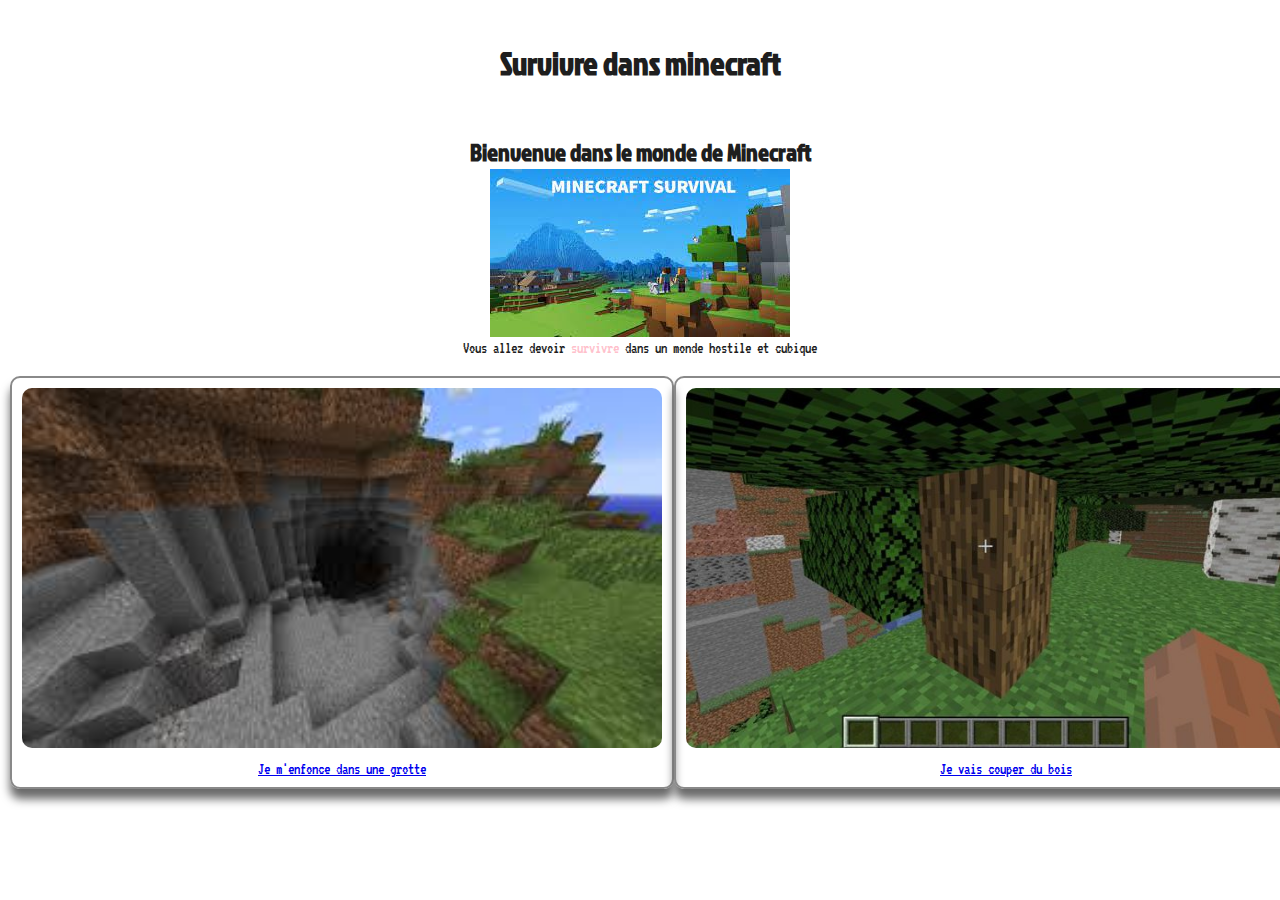
<file: stage Escape game 2806/index.html>
<!DOCTYPE html>
<html lang="fr">
<head>
    <meta charset="UTF-8">
    <link rel="stylesheet" href="./style.css">
    <link rel="preconnect" href="https://fonts.googleapis.com">
    <link rel="preconnect" href="https://fonts.gstatic.com" crossorigin>
    <link href="https://fonts.googleapis.com/css2?family=Jockey+One&family=VT323&display=swap" rel="stylesheet">
    <title>Escape Game : Une survie dans minecraft</title>
</head>
<body>
    <header>
        <h1>Survivre dans minecraft</h1>
    </header>

    <main>
        <div class="Introduction">
            <h2>Bienvenue dans le monde de Minecraft</h2>
            <img src="./img/home image.jpg">
            <p>Vous allez devoir 
                <span>survivre</span> dans un monde hostile et cubique</p>
        </div>

        <div class="Choix">
            <a href="./grotte.html">
                <img src="./img/grotte.jpg" alt="">
                <p>Je m'enfonce dans une grotte</p>
            </a>

            <a href="./bois.html">
                <img src="./img/bois.jpg" alt="">
                <p>Je vais couper du bois</p>
            </a>
        </div>
    </main>
</body>
</html>
</file>
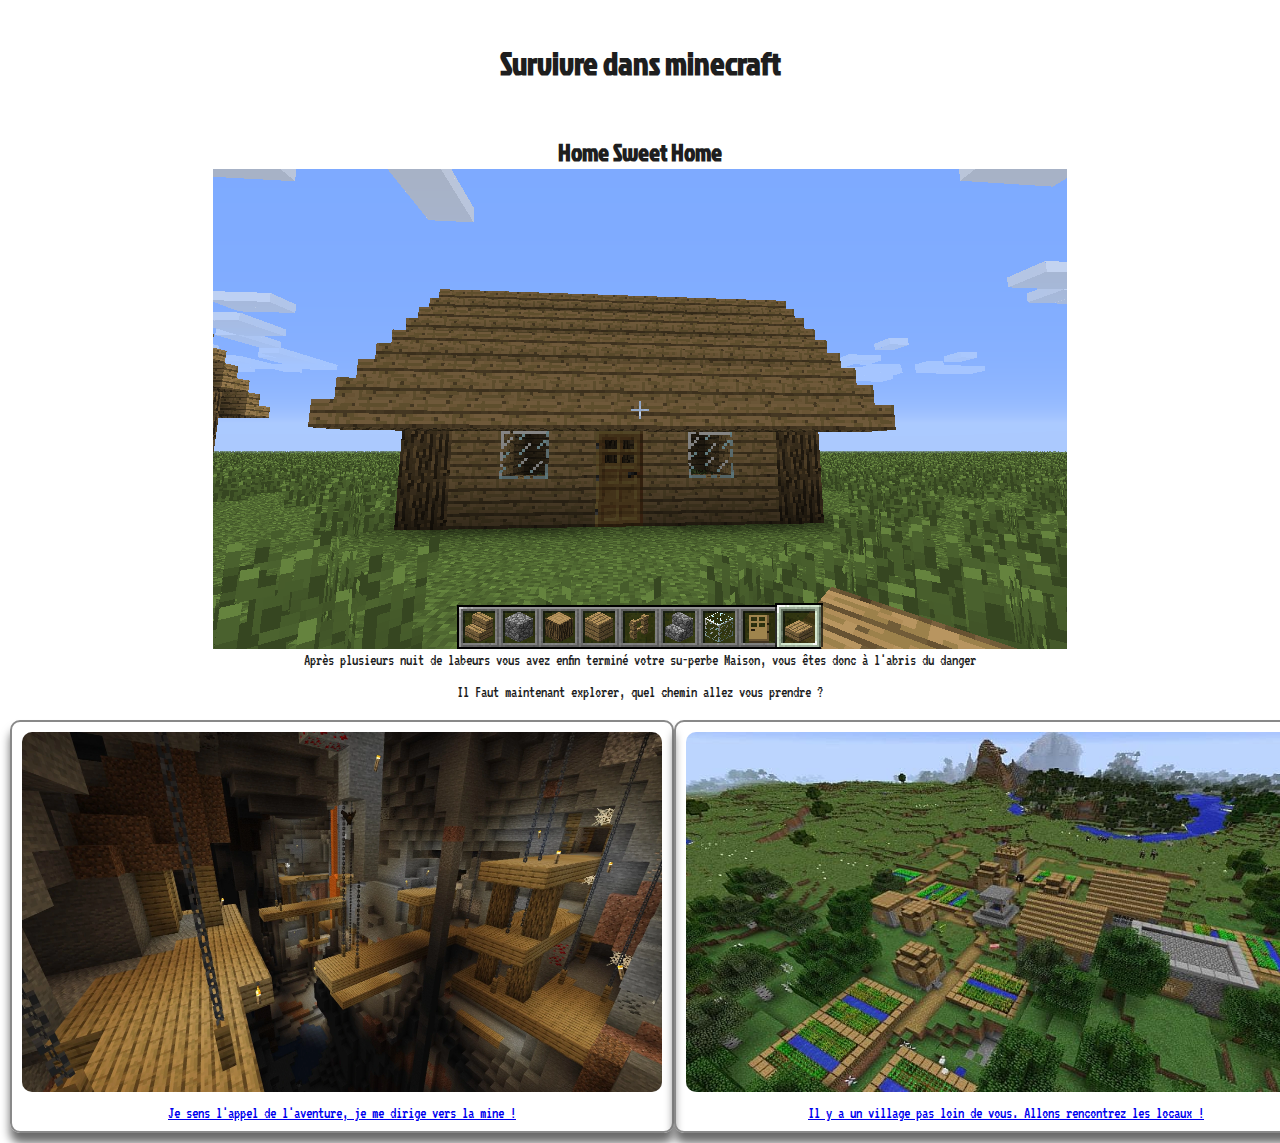
<file: stage Escape game 2806/bois.html>
<!DOCTYPE html>
<html lang="fr">
<head>
    <meta charset="UTF-8">
    <link rel="stylesheet" href="./style.css">
    <link rel="preconnect" href="https://fonts.googleapis.com">
    <link rel="preconnect" href="https://fonts.gstatic.com" crossorigin>
    <link href="https://fonts.googleapis.com/css2?family=Jockey+One&family=VT323&display=swap" rel="stylesheet">
    <title>Escape Game : Une survie dans minecraft</title>
</head>
<body>
    <header>
        <h1>Survivre dans minecraft</h1>
    </header>

    <main>
        <div class="Introduction">
            <h2>Home Sweet Home</h2>
            <img src="./img/Maison.png">
            <p>Après plusieurs nuit de labeurs vous avez enfin terminé votre su-perbe Maison, vous êtes donc à l'abris du danger
            <br><br>
            Il Faut maintenant explorer, quel chemin allez vous prendre ?    
            </p>
        </div>

        <div class="Choix">
            <a href="./">
                <img src="./img/crevasse.png" alt="">
                <p>Je sens l'appel de l'aventure, je me dirige vers la mine !</p>

                <a href="./village.html">
                    <img src="./img/village.jpeg" alt="">
                    <p>Il y a un village pas loin de vous. Allons rencontrez les locaux ! </p>
                </a>
            </a>
        </div>
    </main>
</body>
</html>
</file>
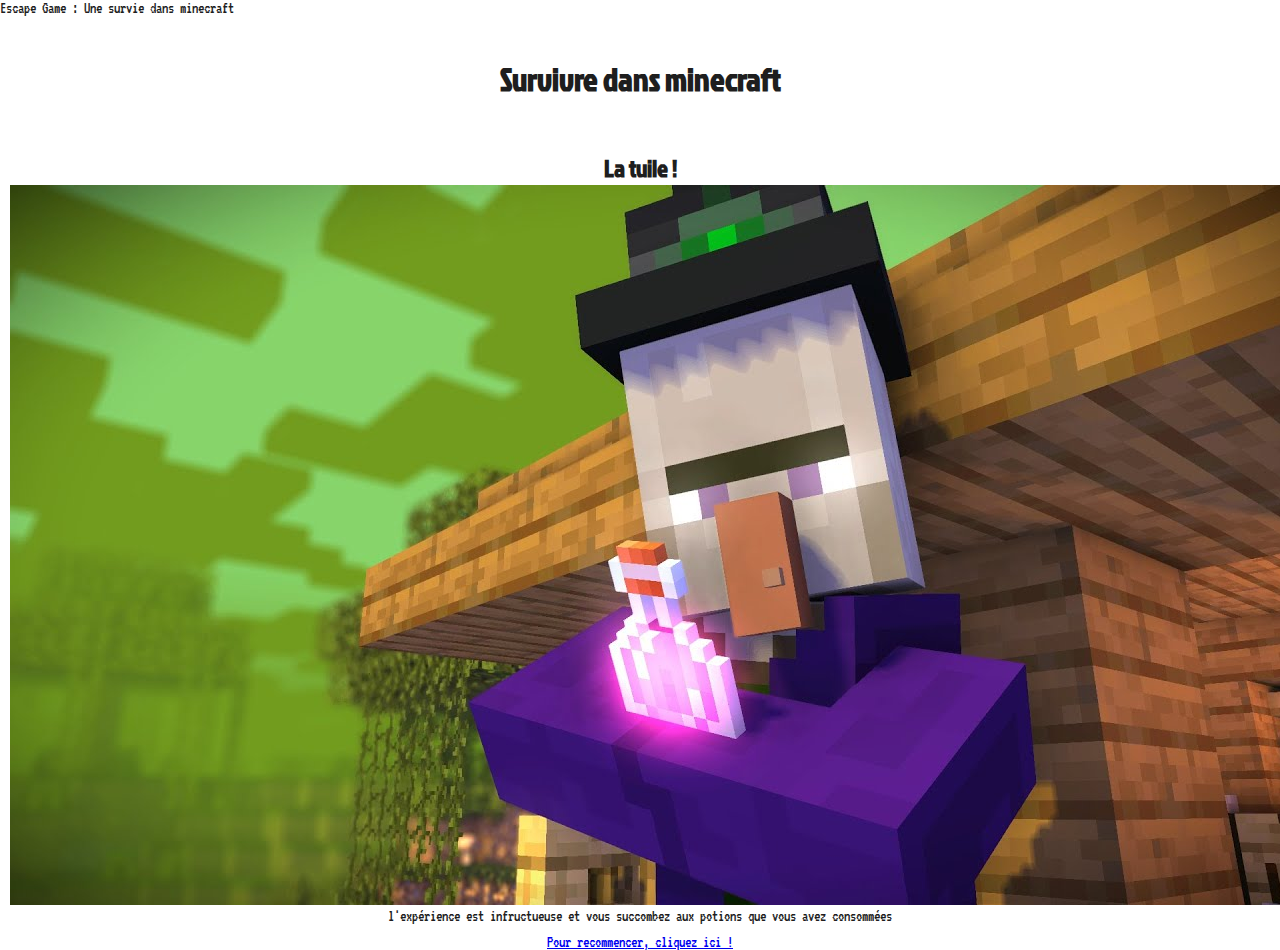
<file: stage Escape game 2806/gameoveralchimiste.html>
<!DOCTYPE html>
<html lang="fr">
<head>
    <meta charset="UTF-8">
    <link rel="stylesheet" href="./style.css">
    <link rel="preconnect" href="https://fonts.googleapis.com">
    <link rel="preconnect" href="https://fonts.gstatic.com" crossorigin>
    <link href="https://fonts.googleapis.com/css2?family=Jockey+One&family=VT323&display=swap" rel="stylesheet">
    <atitle>Escape Game : Une survie dans minecraft</title>
</head>
<body>
    <header>
        <h1>Survivre dans minecraft</h1>
    </header>

    <main>
        <div class="GameOver">
            <h2>La tuile !</h2>
            <img src="./img/alchimiste.jpg">
            <p>l'expérience est infructueuse et vous succombez aux potions que vous avez consommées</p>
        </div>

        <a href="./index.html">Pour recommencer, cliquez ici !</a>
    </main>
</body>
</html>
</file>
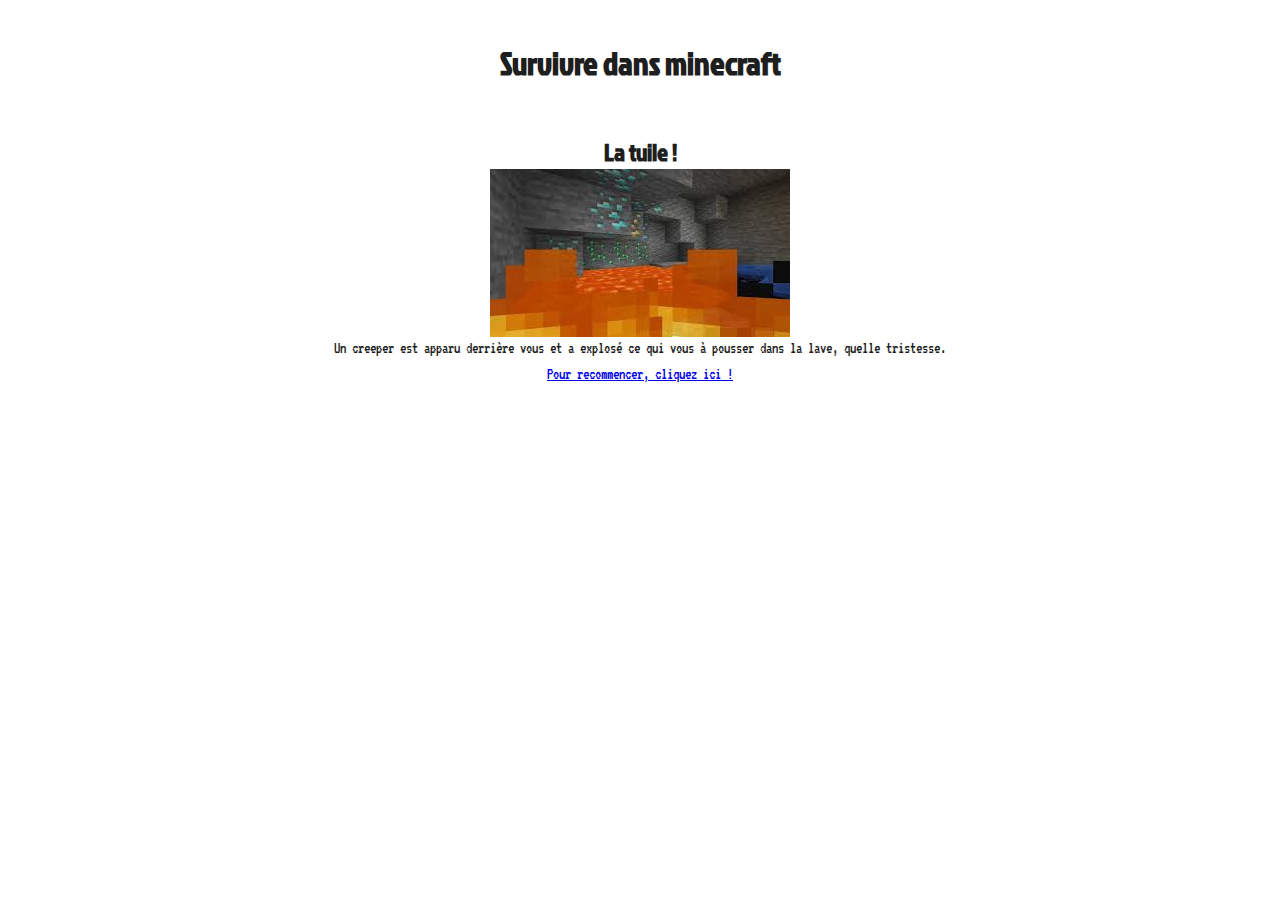
<file: stage Escape game 2806/gameovercreeper.html>
<!DOCTYPE html>
<html lang="fr">
<head>
    <meta charset="UTF-8">
    <link rel="stylesheet" href="./style.css">
    <link rel="preconnect" href="https://fonts.googleapis.com">
    <link rel="preconnect" href="https://fonts.gstatic.com" crossorigin>
    <link href="https://fonts.googleapis.com/css2?family=Jockey+One&family=VT323&display=swap" rel="stylesheet">
    <title>Escape Game : Une survie dans minecraft</title>
</head>
<body>
    <header>
        <h1>Survivre dans minecraft</h1>
    </header>

    <main>
        <div class="GameOver">
            <h2>La tuile !</h2>
            <img src="./img/gameovercreeper.jpg">
            <p>Un creeper est apparu derrière vous et a explosé ce qui vous à pousser dans la lave, quelle tristesse.</p>
        </div>

        <a href="./index.html">Pour recommencer, cliquez ici !</a>
    </main>
</body>
</html>
</file>
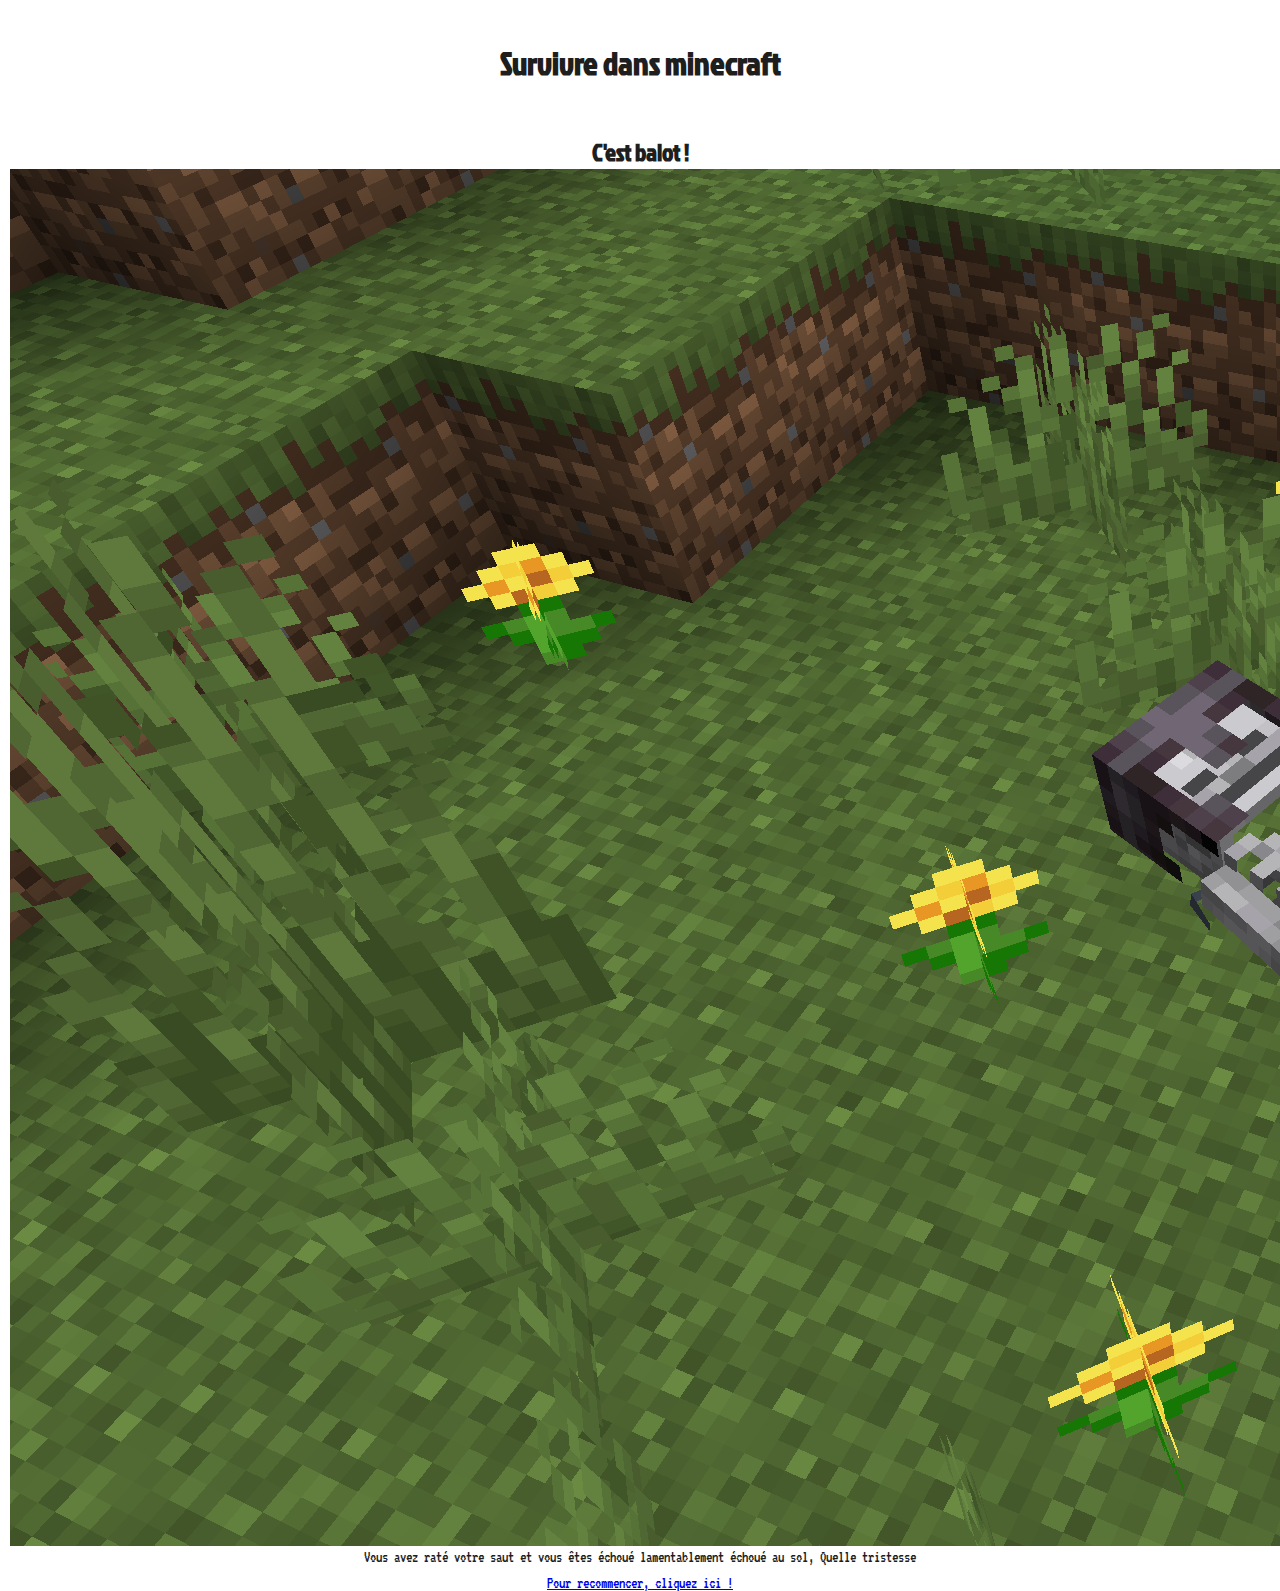
<file: stage Escape game 2806/gameovercrevasse.html>
<!DOCTYPE html>
<html lang="fr">
<head>
    <meta charset="UTF-8">
    <link rel="stylesheet" href="./style.css">
    <link rel="preconnect" href="https://fonts.googleapis.com">
    <link rel="preconnect" href="https://fonts.gstatic.com" crossorigin>
    <link href="https://fonts.googleapis.com/css2?family=Jockey+One&family=VT323&display=swap" rel="stylesheet">
    <title>Escape Game : Une survie dans minecraft</title>
</head>
<body>
    <header>
        <h1>Survivre dans minecraft</h1>
    </header>

    <main>
        <div class="GameOver">
            <h2>C'est balot !</h2>
            <img src="./img/falling.png">
            <p>Vous avez raté votre saut et vous êtes échoué lamentablement échoué au sol, Quelle tristesse </p>
        </div>

        <a href="./index.html">Pour recommencer, cliquez ici !</a>
    </main>
</body>
</html>
</file>
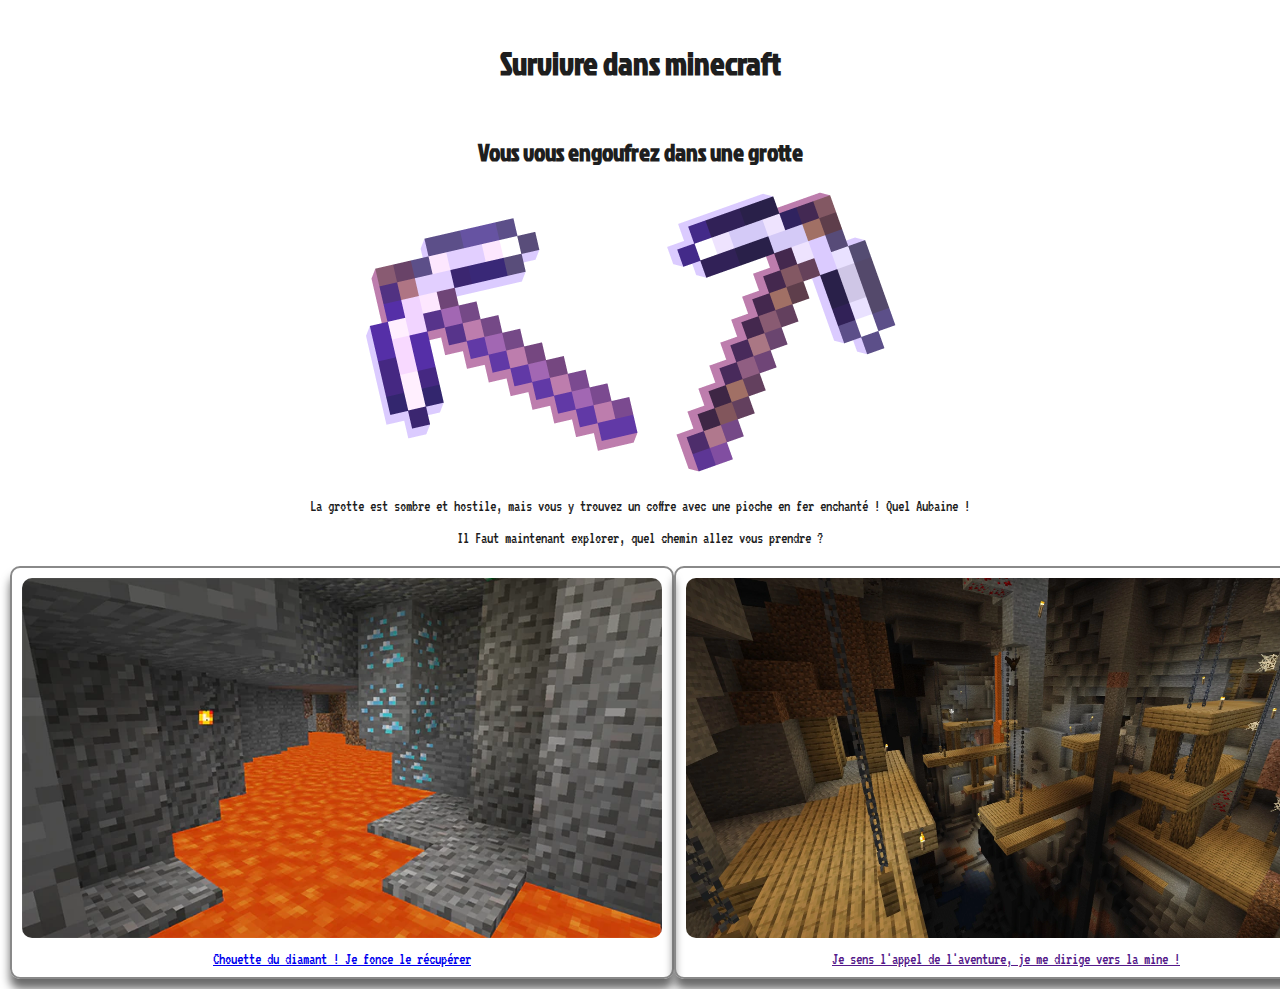
<file: stage Escape game 2806/grotte.html>
<!DOCTYPE html>
<html lang="fr">
<head>
    <meta charset="UTF-8">
    <link rel="stylesheet" href="./style.css">
    <link rel="preconnect" href="https://fonts.googleapis.com">
    <link rel="preconnect" href="https://fonts.gstatic.com" crossorigin>
    <link href="https://fonts.googleapis.com/css2?family=Jockey+One&family=VT323&display=swap" rel="stylesheet">
    <title>Escape Game : Une survie dans minecraft</title>
</head>
<body>
    <header>
        <h1>Survivre dans minecraft</h1>
    </header>

    <main>
        <div class="Introduction">
            <h2>Vous vous engoufrez dans une grotte</h2>
            <img src="./img/pioche.png">
            <p>La grotte est sombre et hostile, mais vous y trouvez un coffre avec une pioche en fer enchanté ! Quel Aubaine ! 
            <br><br>
            Il Faut maintenant explorer, quel chemin allez vous prendre ?    
            </p>
        </div>

        <div class="Choix">
            <a href="./gameovercreeper.html">
                <img src="./img/diamant.png" alt="">
                <p>Chouette du diamant ! Je fonce le récupérer</p>
            </a>

            <a href="">
                <img src="./img/crevasse.png" alt="">
                <p>Je sens l'appel de l'aventure, je me dirige vers la mine !</p>
            </a>
        </div>
    </main>
</body>
</html>
</file>
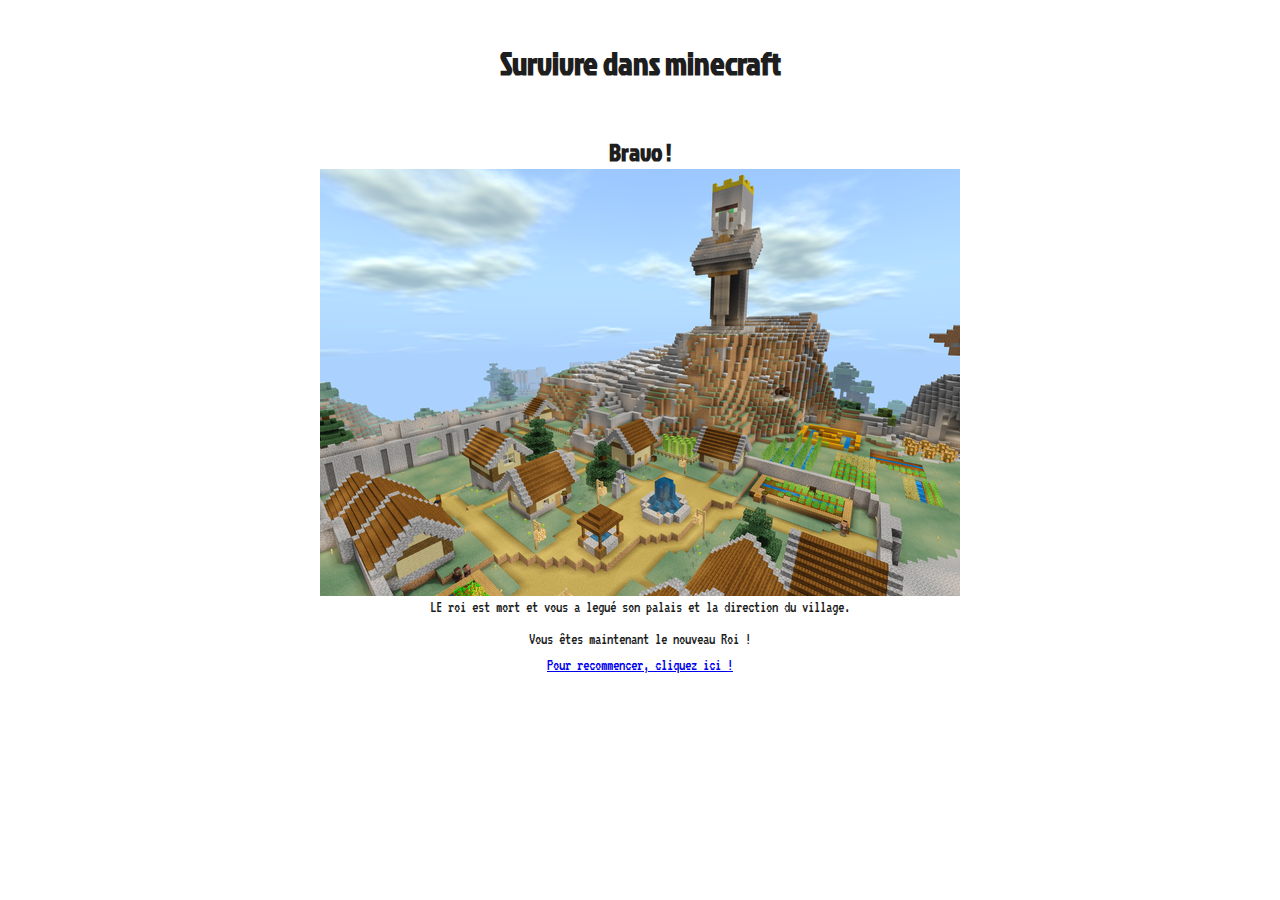
<file: stage Escape game 2806/roi.html>
<!DOCTYPE html>
<html lang="fr">
<head>
    <meta charset="UTF-8">
    <link rel="stylesheet" href="./style.css">
    <link rel="preconnect" href="https://fonts.googleapis.com">
    <link rel="preconnect" href="https://fonts.gstatic.com" crossorigin>
    <link href="https://fonts.googleapis.com/css2?family=Jockey+One&family=VT323&display=swap" rel="stylesheet">
    <title>Escape Game : Une survie dans minecraft</title>
</head>
<body>
    <header>
        <h1>Survivre dans minecraft</h1>
    </header>

    <main>
        <div class="GameOver">
            <h2>Bravo !</h2>
            <img src="./img/victoire.png">
            <p>LE roi est mort et vous a legué son palais et la direction du village. <br><br> Vous êtes maintenant le nouveau Roi ! </p>
        </div>

        <a href="./index.html">Pour recommencer, cliquez ici !</a>
    </main>
</body>
</html>
</file>
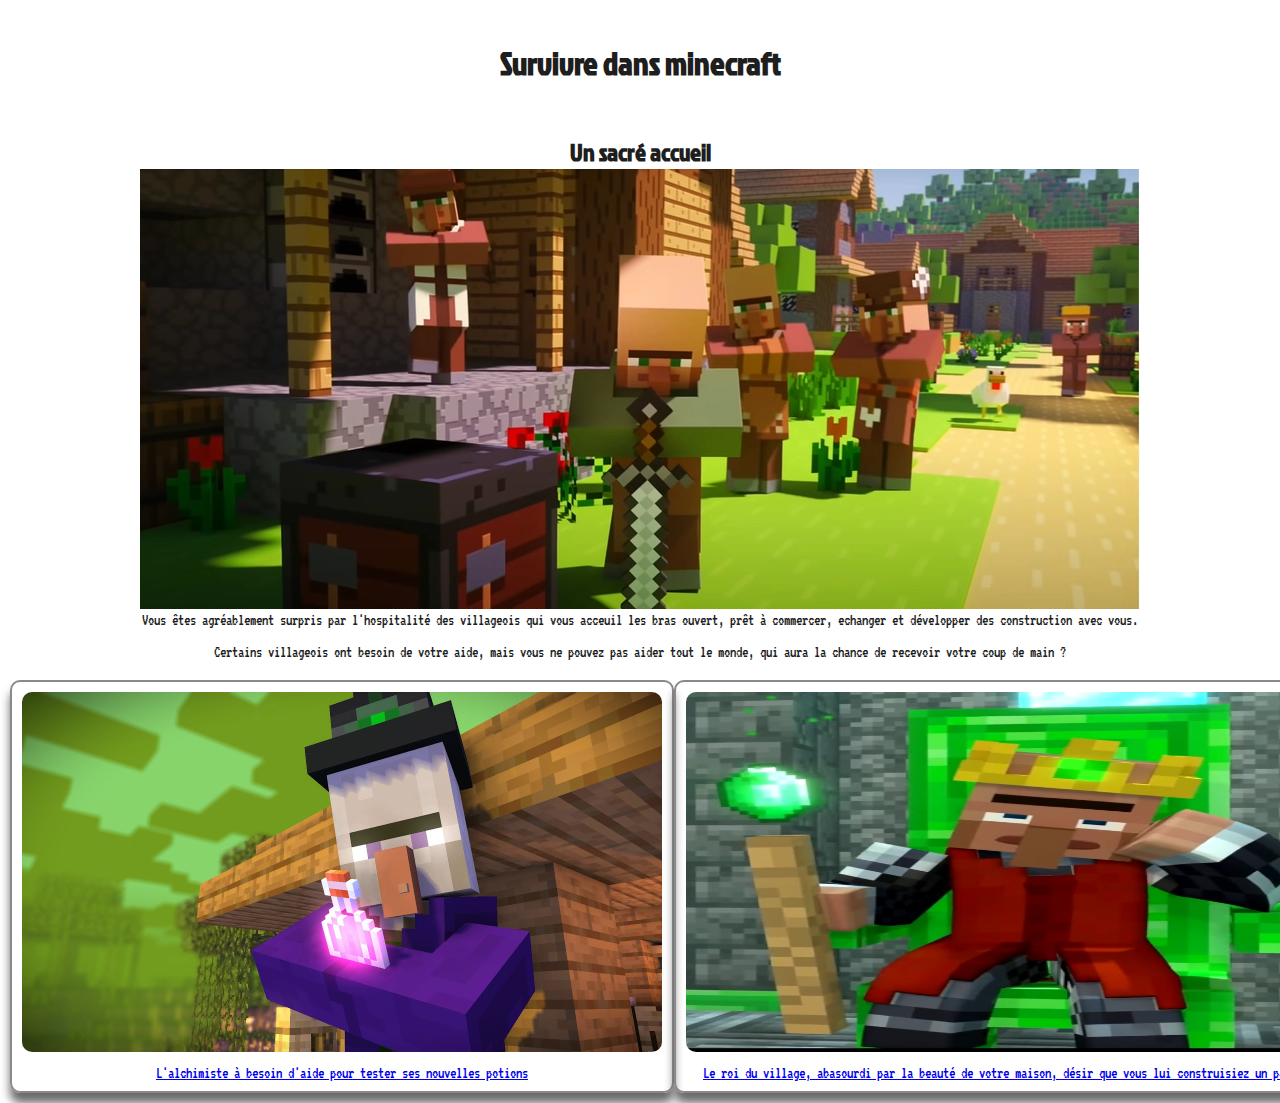
<file: stage Escape game 2806/village.html>
<!DOCTYPE html>
<html lang="fr">
<head>
    <meta charset="UTF-8">
    <link rel="stylesheet" href="./style.css">
    <link rel="preconnect" href="https://fonts.googleapis.com">
    <link rel="preconnect" href="https://fonts.gstatic.com" crossorigin>
    <link href="https://fonts.googleapis.com/css2?family=Jockey+One&family=VT323&display=swap" rel="stylesheet">
    <title>Escape Game : Une survie dans minecraft</title>
</head>
<body>
    <header>
        <h1>Survivre dans minecraft</h1>
    </header>

    <main>
        <div class="Introduction">
            <h2> Un sacré accueil</h2>
            <img src="./img/villageois.png">
            <p>Vous êtes agréablement surpris par l'hospitalité des villageois qui vous acceuil les bras ouvert, prêt à commercer, echanger et développer des construction avec vous.
            <br><br>
            Certains villageois ont besoin de votre aide, mais vous ne pouvez pas aider tout le monde, qui aura la chance de recevoir votre coup de main ? 
            </p>
        </div>

        <div class="Choix">
            <a href="./gameoveralchimiste.html">
                <img src="./img/alchimiste.jpg" alt="">
                <p>L'alchimiste à besoin d'aide pour tester ses nouvelles potions</p>
                
                <a href="./roi.html">
                    <img src="./img/Roi.png" alt="">
                    <p>Le roi du village, abasourdi par la beauté de votre maison, désir que vous lui construisiez un palais</p>
                </a>
            </a>
        </div>
    </main>
</body>
</html>
</file>
<file: stage Escape game 2806/style.css>
*
{
    margin: 0 auto;
}

body
{
    background-color:white ; 
    color: #1e1e1e;
    font-family: 'VT323', monospace;
}

h1,h2,h3,h4
{
    font-family: 'Jockey One', sans-serif;
}

header 
{
    text-align: center;
    margin-top: 40px;
    margin-bottom: 40px;   
}

div 
{
    text-align: center;
    padding: 10px;
}

.Choix
{
    display: flex;
    flex-direction: row;
}

.Choix img
{
    width: 640px;
    height: 360px;
    border-radius: 10px;
    margin-bottom: 10px;
}

.Choix a
{
    padding: 10px;
    border: 2px solid #898989;
    border-radius: 10px;
    box-shadow: 0px 10px 10px #6a6a6a; 
}

span
{
    color: pink;
}

main
{
    text-align: center;
}
</file>
